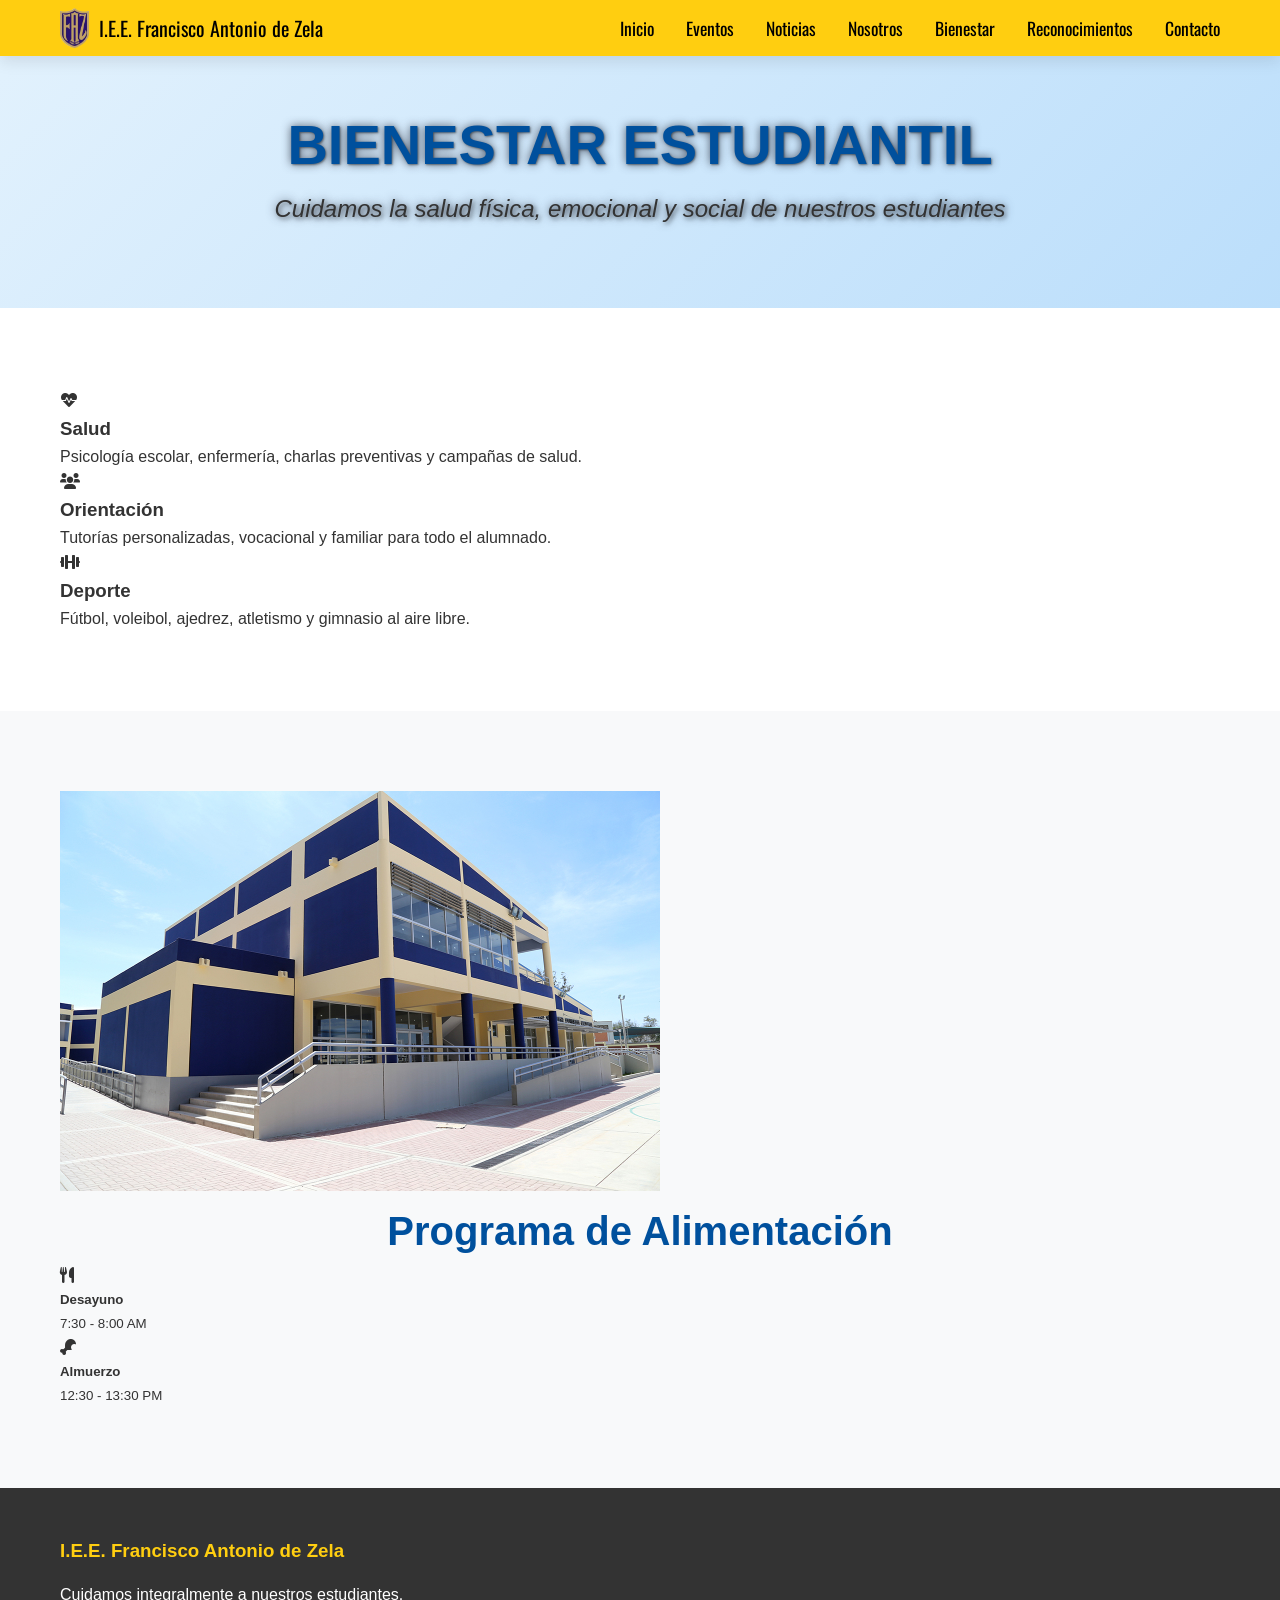
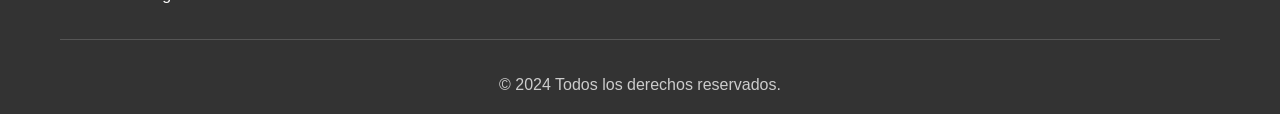
<file: bienestar.html>
<!DOCTYPE html>
<html lang="es">
<head>
    <meta charset="UTF-8">
    <meta name="viewport" content="width=device-width, initial-scale=1.0">
    <meta name="description" content="Bienestar Estudiantil - I.E.E. Francisco Antonio de Zela">
    <title>Bienestar - I.E.E. Francisco Antonio de Zela</title>
    <link rel="stylesheet" href="css/styles.css">
    <link href="https://cdnjs.cloudflare.com/ajax/libs/font-awesome/6.0.0/css/all.min.css" rel="stylesheet">
    <link href="https://fonts.googleapis.com/css2?family=Oswald:wght@200..700&display=swap" rel="stylesheet">
</head>
<body>
    <!-- HEADER -->
    <header class="header">
        <nav class="navbar">
            <div class="nav-container">
                <div class="logo">
                    <img src="img/logo-faz.png" alt="Logo">
                    <span>I.E.E. Francisco Antonio de Zela</span>
                </div>
                <ul class="nav-menu">
                    <li><a href="index.html#inicio" class="nav-link">Inicio</a></li>
                    <li><a href="index.html#eventos" class="nav-link">Eventos</a></li>
                    <li><a href="index.html#noticias" class="nav-link">Noticias</a></li>
                    <li><a href="nosotros.html" class="nav-link">Nosotros</a></li>
                    <li><a href="bienestar.html" class="nav-link active">Bienestar</a></li>
                    <li><a href="reconocimientos.html" class="nav-link">Reconocimientos</a></li>
                    <li><a href="index.html#contacto" class="nav-link">Contacto</a></li>
                </ul>
                <div class="hamburger">
                    <span></span><span></span><span></span>
                </div>
            </div>
        </nav>
    </header>

    <!-- BIENESTAR HERO -->
    <section class="bienestar-hero" style="padding-top: 100px; background: linear-gradient(135deg, #e3f2fd 0%, #bbdefb 100%);">
        <div class="container">
            <div class="hero-content" style="text-align: center;">
                <h1 style="color: var(--primary-color); font-size: 3.5rem;">BIENESTAR ESTUDIANTIL</h1>
                <p style="font-size: 1.5rem; max-width: 800px; margin: 0 auto;">
                    Cuidamos la salud física, emocional y social de nuestros estudiantes
                </p>
            </div>
        </div>
    </section>

    <!-- Servicios Bienestar -->
    <section style="padding: 80px 0;">
        <div class="container">
            <div class="row g-4">
                <div class="col-lg-4">
                    <div class="text-center p-5 bg-white rounded-4 shadow-lg h-100">
                        <i class="fas fa-heartbeat fs-1 text-danger mb-4"></i>
                        <h3>Salud</h3>
                        <p>Psicología escolar, enfermería, charlas preventivas y campañas de salud.</p>
                    </div>
                </div>
                <div class="col-lg-4">
                    <div class="text-center p-5 bg-white rounded-4 shadow-lg h-100">
                        <i class="fas fa-users fs-1 text-success mb-4"></i>
                        <h3>Orientación</h3> 
                        <p>Tutorías personalizadas, vocacional y familiar para todo el alumnado.</p>
                    </div>
                </div>
                <div class="col-lg-4">
                    <div class="text-center p-5 bg-white rounded-4 shadow-lg h-100">
                        <i class="fas fa-dumbbell fs-1 text-warning mb-4"></i>
                        <h3>Deporte</h3>
                        <p>Fútbol, voleibol, ajedrez, atletismo y gimnasio al aire libre.</p>
                    </div>
                </div>
            </div>
        </div>
    </section>

    <!-- Comedor y Alimentación -->
    <section style="padding: 80px 0; background: #f8f9fa;">
        <div class="container">
            <div class="row align-items-center">
                <div class="col-lg-6">
                    <img src="img/contactanos.jpg" alt="Comedor" class="img-fluid rounded-4 shadow-lg" style="height: 400px; object-fit: cover;">
                </div>
                <div class="col-lg-6">
                    <h2>Programa de Alimentación</h2>
                    <div class="row g-3">
                        <div class="col-6">
                            <div class="d-flex align-items-center bg-white p-3 rounded-3 shadow-sm">
                                <i class="fas fa-utensils text-primary fs-3 me-3"></i>
                                <div>
                                    <h5>Desayuno</h5>
                                    <small>7:30 - 8:00 AM</small>
                                </div>
                            </div>
                        </div>
                        <div class="col-6">
                            <div class="d-flex align-items-center bg-white p-3 rounded-3 shadow-sm">
                                <i class="fas fa-drumstick-bite text-success fs-3 me-3"></i>
                                <div>
                                    <h5>Almuerzo</h5>
                                    <small>12:30 - 13:30 PM</small>
                                </div>
                            </div>
                        </div>
                    </div>
                </div>
            </div>
        </div>
    </section>

    <!-- FOOTER -->
    <footer class="footer">
        <div class="container">
            <div class="footer-content">
                <div class="footer-section">
                    <h3>I.E.E. Francisco Antonio de Zela</h3>
                    <p>Cuidamos integralmente a nuestros estudiantes.</p>
                </div>
            </div>
            <div class="footer-bottom">
                <p>&copy; 2024 Todos los derechos reservados.</p>
            </div>
        </div>
    </footer>

    <button id="scrollToTop" class="scroll-to-top">
        <i class="fas fa-arrow-up"></i>
    </button>
    
    <script src="https://cdn.jsdelivr.net/npm/bootstrap@5.3.2/dist/js/bootstrap.bundle.min.js"></script>
    <script src="js/main.js"></script>
</body>
</html>
</file>
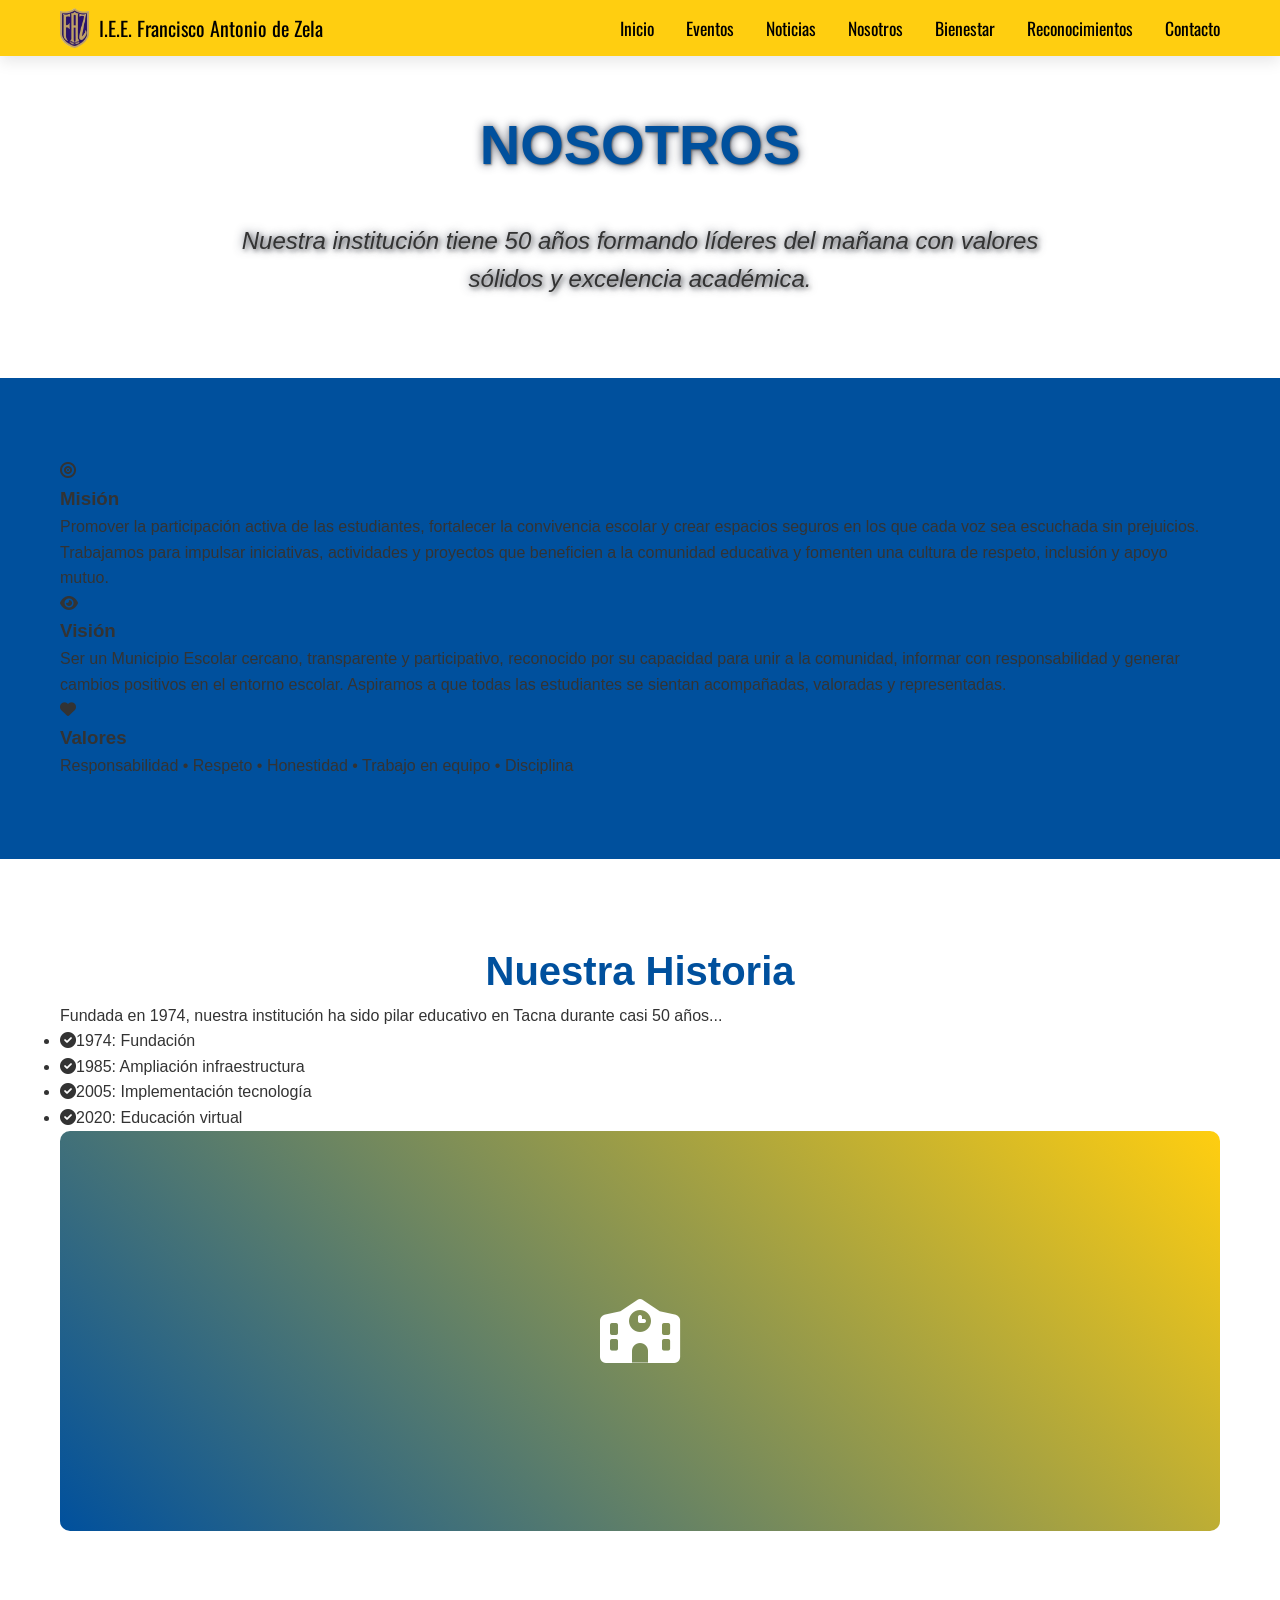
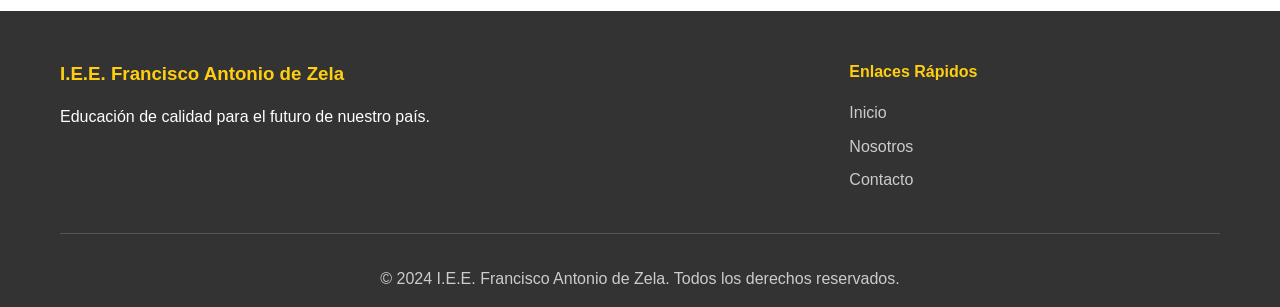
<file: nosotros.html>
<!DOCTYPE html>
<html lang="es">
<head>
    <meta charset="UTF-8">
    <meta name="viewport" content="width=device-width, initial-scale=1.0">
    <meta name="description" content="Nosotros - I.E.E. Francisco Antonio de Zela">
    <title>Nosotros - I.E.E. Francisco Antonio de Zela</title>
    <link rel="stylesheet" href="css/styles.css">
    <link href="https://cdnjs.cloudflare.com/ajax/libs/font-awesome/6.0.0/css/all.min.css" rel="stylesheet">
    <link href="https://fonts.googleapis.com/css2?family=Oswald:wght@200..700&display=swap" rel="stylesheet">
</head>
<body>
    <!-- HEADER -->
    <header class="header">
        <nav class="navbar">
            <div class="nav-container">
                <div class="logo">
                    <img src="img/logo-faz.png" alt="Logo">
                    <span>I.E.E. Francisco Antonio de Zela</span>
                </div>
                <ul class="nav-menu">
                    <li><a href="index.html#inicio" class="nav-link">Inicio</a></li>
                    <li><a href="index.html#eventos" class="nav-link">Eventos</a></li>
                    <li><a href="index.html#noticias" class="nav-link">Noticias</a></li>
                    <li><a href="nosotros.html" class="nav-link active">Nosotros</a></li>
                    <li><a href="bienestar.html" class="nav-link">Bienestar</a></li>
                    <li><a href="reconocimientos.html" class="nav-link">Reconocimientos</a></li>
                    <li><a href="index.html#contacto" class="nav-link">Contacto</a></li>
                </ul>
                <div class="hamburger">
                    <span></span>
                    <span></span>
                    <span></span>
                </div>
            </div>
        </nav>
    </header>

    <!-- NOSOTROS SECTION -->
    <section class="nosotros-hero" style="padding-top: 100px;">
        <div class="container">
            <div class="hero-content" style="text-align: center;">
                <h1 style="color: var(--primary-color); font-size: 3.5rem; margin-bottom: 2rem;">NOSOTROS</h1>
                <p style="font-size: 1.5rem; max-width: 800px; margin: 0 auto; color: var(--text-dark);">
                    Nuestra institución tiene 50 años formando líderes del mañana con valores sólidos y excelencia académica.
                </p>
            </div>
        </div>
    </section>

    <!-- Misión Visión Valores -->
    <section class="nosotros-section">
        <div class="container">
            <div class="row g-4">
                <div class="col-lg-4">
                    <div class="text-center p-4">
                        <i class="fas fa-bullseye fs-1 text-primary mb-4"></i>
                        <h3>Misión</h3>
                        <p>Promover la participación activa de las estudiantes, fortalecer la convivencia escolar y crear espacios seguros en los que cada voz sea escuchada sin prejuicios. Trabajamos para impulsar iniciativas, actividades y proyectos que beneficien a la comunidad educativa y fomenten una cultura de respeto, inclusión y apoyo mutuo.</p>
                    </div>
                </div>
                <div class="col-lg-4">
                    <div class="text-center p-4">
                        <i class="fas fa-eye fs-1 text-success mb-4"></i>
                        <h3>Visión</h3>
                        <p>Ser un Municipio Escolar cercano, transparente y participativo, reconocido por su capacidad para unir a la comunidad, informar con responsabilidad y generar cambios positivos en el entorno escolar. Aspiramos a que todas las estudiantes se sientan acompañadas, valoradas y representadas.</p>
                    </div>
                </div>
                <div class="col-lg-4">
                    <div class="text-center p-4">
                        <i class="fas fa-heart fs-1 text-danger mb-4"></i>
                        <h3>Valores</h3>
                        <p>Responsabilidad • Respeto • Honestidad • Trabajo en equipo • Disciplina</p>
                    </div>
                </div>
            </div>
        </div>
    </section>

    <!-- Historia -->
    <section style="padding: 80px 0;">
        <div class="container">
            <div class="row align-items-center">
                <div class="col-lg-6">
                    <h2>Nuestra Historia</h2>
                    <p class="lead">Fundada en 1974, nuestra institución ha sido pilar educativo en Tacna durante casi 50 años...</p>
                    <ul class="list-unstyled">
                        <li class="mb-3"><i class="fas fa-check-circle text-success me-2"></i>1974: Fundación</li>
                        <li class="mb-3"><i class="fas fa-check-circle text-success me-2"></i>1985: Ampliación infraestructura</li>
                        <li class="mb-3"><i class="fas fa-check-circle text-success me-2"></i>2005: Implementación tecnología</li>
                        <li class="mb-3"><i class="fas fa-check-circle text-success me-2"></i>2020: Educación virtual</li>
                    </ul>
                </div>
                <div class="col-lg-6">
                    <div class="image-placeholder" style="height: 400px;">
                        <i class="fas fa-school fs-1"></i>
                    </div>
                </div>
            </div>
        </div>
    </section>

    <!-- FOOTER -->
    <footer class="footer">
        <div class="container">
            <div class="footer-content">
                <div class="footer-section">
                    <h3>I.E.E. Francisco Antonio de Zela</h3>
                    <p>Educación de calidad para el futuro de nuestro país.</p>
                </div>
                <div class="footer-section">
                    <h4>Enlaces Rápidos</h4>
                    <ul>
                        <li><a href="index.html">Inicio</a></li>
                        <li><a href="nosotros.html">Nosotros</a></li>
                        <li><a href="index.html#contacto">Contacto</a></li>
                    </ul>
                </div>
            </div>
            <div class="footer-bottom">
                <p>&copy; 2024 I.E.E. Francisco Antonio de Zela. Todos los derechos reservados.</p>
            </div>
        </div>
    </footer>

    <button id="scrollToTop" class="scroll-to-top">
        <i class="fas fa-arrow-up"></i>
    </button>
    
    <script src="https://cdn.jsdelivr.net/npm/bootstrap@5.3.2/dist/js/bootstrap.bundle.min.js"></script>
    <script src="js/main.js"></script>
</body>
</html>
</file>
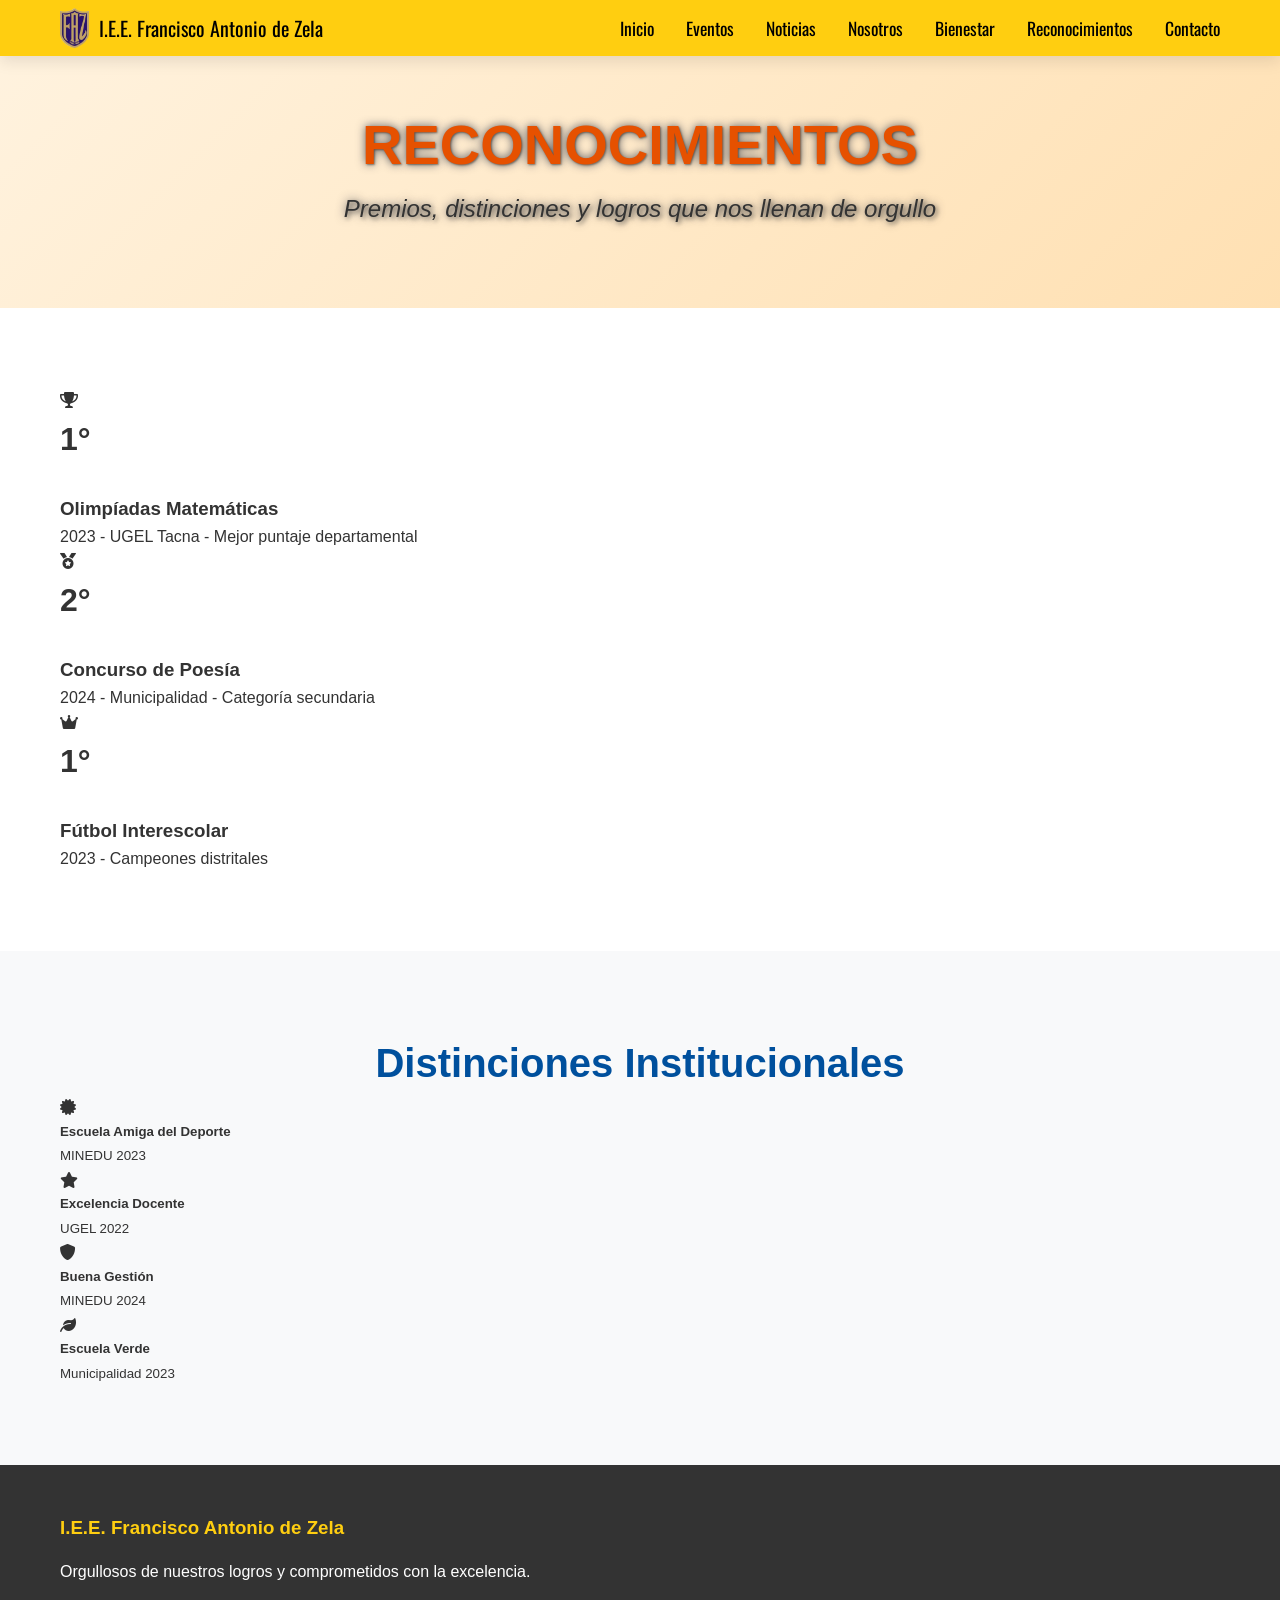
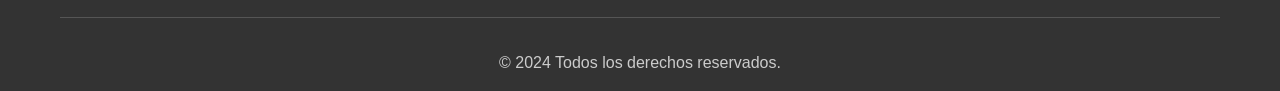
<file: reconocimientos.html>
<!DOCTYPE html>
<html lang="es">
<head>
    <meta charset="UTF-8">
    <meta name="viewport" content="width=device-width, initial-scale=1.0">
    <meta name="description" content="Reconocimientos - I.E.E. Francisco Antonio de Zela">
    <title>Reconocimientos - I.E.E. Francisco Antonio de Zela</title>
    <link rel="stylesheet" href="css/styles.css">
    <link href="https://cdnjs.cloudflare.com/ajax/libs/font-awesome/6.0.0/css/all.min.css" rel="stylesheet">
    <link href="https://fonts.googleapis.com/css2?family=Oswald:wght@200..700&display=swap" rel="stylesheet">
</head>
<body>
    <!-- HEADER -->
    <header class="header">
        <nav class="navbar">
            <div class="nav-container">
                <div class="logo">
                    <img src="img/logo-faz.png" alt="Logo">
                    <span>I.E.E. Francisco Antonio de Zela</span>
                </div>
                <ul class="nav-menu">
                    <li><a href="index.html#inicio" class="nav-link">Inicio</a></li>
                    <li><a href="index.html#eventos" class="nav-link">Eventos</a></li>
                    <li><a href="index.html#noticias" class="nav-link">Noticias</a></li>
                    <li><a href="nosotros.html" class="nav-link">Nosotros</a></li>
                    <li><a href="bienestar.html" class="nav-link">Bienestar</a></li>
                    <li><a href="reconocimientos.html" class="nav-link active">Reconocimientos</a></li>
                    <li><a href="index.html#contacto" class="nav-link">Contacto</a></li>
                </ul>
                <div class="hamburger">
                    <span></span><span></span><span></span>
                </div>
            </div>
        </nav>
    </header>

    <!-- RECONOCIMIENTOS HERO -->
    <section style="padding-top: 100px; background: linear-gradient(135deg, #fff3e0 0%, #ffe0b2 100%);">
        <div class="container">
            <div class="hero-content" style="text-align: center;">
                <h1 style="color: #e65100; font-size: 3.5rem;">RECONOCIMIENTOS</h1>
                <p style="font-size: 1.5rem; max-width: 800px; margin: 0 auto; color: var(--text-dark);">
                    Premios, distinciones y logros que nos llenan de orgullo
                </p>
            </div>
        </div>
    </section>

    <!-- Galería Reconocimientos -->
    <section style="padding: 80px 0;">
        <div class="container">
            <div class="row g-4">
                <div class="col-lg-4">
                    <div class="recon-card text-center p-5 bg-white rounded-4 shadow-lg h-100">
                        <div class="mb-4">
                            <i class="fas fa-trophy fs-1 text-warning mb-3"></i>
                            <div class="bg-warning rounded-circle d-inline-flex align-items-center justify-content-center" style="width: 80px; height: 80px;">
                                <span style="font-size: 2rem; font-weight: bold;">1°</span>
                            </div>
                        </div>
                        <h3>Olimpíadas Matemáticas</h3>
                        <p>2023 - UGEL Tacna - Mejor puntaje departamental</p>
                    </div>
                </div>
                <div class="col-lg-4">
                    <div class="recon-card text-center p-5 bg-white rounded-4 shadow-lg h-100">
                        <div class="mb-4">
                            <i class="fas fa-medal fs-1 text-info mb-3"></i>
                            <div class="bg-info rounded-circle d-inline-flex align-items-center justify-content-center" style="width: 80px; height: 80px;">
                                <span style="font-size: 2rem; font-weight: bold;">2°</span>
                            </div>
                        </div>
                        <h3>Concurso de Poesía</h3>
                        <p>2024 - Municipalidad - Categoría secundaria</p>
                    </div>
                </div>
                <div class="col-lg-4">
                    <div class="recon-card text-center p-5 bg-white rounded-4 shadow-lg h-100">
                        <div class="mb-4">
                            <i class="fas fa-crown fs-1 text-primary mb-3"></i>
                            <div class="bg-primary rounded-circle d-inline-flex align-items-center justify-content-center" style="width: 80px; height: 80px;">
                                <span style="font-size: 2rem; font-weight: bold;">1°</span>
                            </div>
                        </div>
                        <h3>Fútbol Interescolar</h3>
                        <p>2023 - Campeones distritales</p>
                    </div>
                </div>
            </div>
        </div>
    </section>

    <!-- Distinciones Institucionales -->
    <section style="padding: 80px 0; background: #f8f9fa;">
        <div class="container">
            <h2 class="text-center mb-5" style="color: var(--primary-color);">Distinciones Institucionales</h2>
            <div class="row g-4">
                <div class="col-md-6 col-lg-3">
                    <div class="text-center p-4 border rounded-3 h-100">
                        <i class="fas fa-certificate text-success fs-2 mb-3"></i>
                        <h5>Escuela Amiga del Deporte</h5>
                        <small>MINEDU 2023</small>
                    </div>
                </div>
                <div class="col-md-6 col-lg-3">
                    <div class="text-center p-4 border rounded-3 h-100">
                        <i class="fas fa-star text-warning fs-2 mb-3"></i>
                        <h5>Excelencia Docente</h5>
                        <small>UGEL 2022</small>
                    </div>
                </div>
                <div class="col-md-6 col-lg-3">
                    <div class="text-center p-4 border rounded-3 h-100">
                        <i class="fas fa-shield-alt text-primary fs-2 mb-3"></i>
                        <h5>Buena Gestión</h5>
                        <small>MINEDU 2024</small>
                    </div>
                </div>
                <div class="col-md-6 col-lg-3">
                    <div class="text-center p-4 border rounded-3 h-100">
                        <i class="fas fa-leaf text-success fs-2 mb-3"></i>
                        <h5>Escuela Verde</h5>
                        <small>Municipalidad 2023</small>
                    </div>
                </div>
            </div>
        </div>
    </section>

    <!-- FOOTER -->
    <footer class="footer">
        <div class="container">
            <div class="footer-content">
                <div class="footer-section">
                    <h3>I.E.E. Francisco Antonio de Zela</h3>
                    <p>Orgullosos de nuestros logros y comprometidos con la excelencia.</p>
                </div>
            </div>
            <div class="footer-bottom">
                <p>&copy; 2024 Todos los derechos reservados.</p>
            </div>
        </div>
    </footer>

    <button id="scrollToTop" class="scroll-to-top">
        <i class="fas fa-arrow-up"></i>
    </button>
    
    <script src="https://cdn.jsdelivr.net/npm/bootstrap@5.3.2/dist/js/bootstrap.bundle.min.js"></script>
    <script src="js/main.js"></script>
</body>
</html>
</file>
<file: css/styles.css>
/* RESET Y VARIABLES */
* {
    margin: 0;
    padding: 0;
    box-sizing: border-box;
}

@import url('https://fonts.googleapis.com/css2?family=Oswald:wght@400;600;700&display=swap');

:root {
    --primary-color: #00509d;
    --secondary-color: rgb(255, 206, 16);
    --text-dark: #333;
    --text-light: #666;
    --white: #fff;
    --shadow: 0 5px 15px rgba(0,0,0,0.1);
}

body {
    font-family: 'Segoe UI', Tahoma, Geneva, Verdana, sans-serif;
    line-height: 1.6;
    color: var(--text-dark);
}


.container {
    max-width: 1200px;
    margin: 0 auto;
    padding: 0 20px;
}

/* HEADER */
.header {
    background: var(--secondary-color);
    box-shadow: var(--shadow);
    position: fixed;
    width: 100%;
    top: 0;
    z-index: 1000;
}

.navbar {
    padding: 0.5rem 0;
}

.nav-container {
    max-width: 1200px;
    margin: 0 auto;
    padding: 0 20px;
    display: flex;
    justify-content: space-between;
    align-items: center;
}

.logo {
    display: flex;
    align-items: center;
    font-size: 20px;
    color: black;
    font-family: 'Oswald', sans-serif;
    font-style: normal;
}

.logo img {
    height: 40px;
    width: auto;
    margin-right: 10px;
}

.logo i {
    margin-right: 10px;
    font-size: 2rem;
}

.nav-menu {
    display: flex;
    list-style: none;
    gap: 2rem;
    font-family: 'Oswald', sans-serif;
}

.nav-link {
    text-decoration: none;
    color: black;
    font-size: 1.1rem;
    transition: color 0.3s;
    border-bottom: 2px solid transparent;
}

.nav-link:hover {
    color: var(--primary-color);
    text-shadow: 0.5px 0.5px 1px rgba(0,0,0,0.4);
    border-bottom-color: var(--primary-color);
}

.hamburger {
    display: none;
    flex-direction: column;
    cursor: pointer;
}

.hamburger span {
    width: 25px;
    height: 3px;
    background: var(--text-dark);
    margin: 3px 0;
    transition: 0.3s;
}

/* HERO */
.hero {
    position: relative;
    height: 100vh;
    display: flex;
    align-items: center;
    justify-content: center;
    text-align: center;
    color: white;
    overflow: hidden;
}

.hero-carousel {
    position: absolute;
    top: 0;
    left: 0;
    width: 100%;
    height: 100%;
    z-index: 1;
}

.carousel-slide {
    position: absolute;
    top: 0;
    left: 0;
    width: 100%;
    height: 100%;
    
    background-size: cover;
    background-position: center;
    background-repeat: no-repeat;
    opacity: 0;
    transition: opacity 0s linear;
}

.carousel-slide.active {
    opacity: 1;
}

.carousel-slide::before {
    content: '';
    position: absolute;
    top: 0;
    left: 0;
    width: 100%;
    height: 100%;
    background: rgba(45, 51, 69, 0.7);
    filter: brightness(0.8);
}

.hero-content {
    position: relative;
    z-index: 2;
    
}

.hero-content h1 {
    font-size: 4rem;
    color: var(--secondary-color);
    margin-bottom: 0rem;
    animation: fadeInUp 1s ease;
    text-shadow:
    1px 1px 2px rgba(0,0,0,0.4),
    0 0 10px rgba(45, 51, 69, 0.8);
}

.hero-content p {
    font-size: 1.4rem;
    font-style: italic;
    margin-top: 0rem;
    margin-bottom: 4rem;
    animation: fadeInUp 1s ease 0.2s both;
    text-shadow:
    2px 2px 4px rgba(0,0,0,0.4),
    0 0 10px rgba(45, 51, 69, 0.8);
}

.hero-buttons {
    display: flex;
    gap: 1rem;
    justify-content: center;
    flex-wrap: wrap;
    animation: fadeInUp 1s ease 0.4s both;
}

.btn {
    padding: 12px 30px;
    border: none;
    border-radius: 50px;
    text-decoration: none;
    font-weight: 600;
    transition: all 0.3s;
    display: inline-block;
}

.btn-primary {
    background: var(--primary-color);
    color: white;
    border: 2px solid white;
    
}

.btn-primary:hover {
    background: #e76f51;
    transform: translateY(-2px);
    
}

.btn-secondary {
    background: transparent;
    color: white;
    border: 2px solid white;
}

.btn-secondary:hover {
    background: white;
    color: var(--text-dark);
}

/* SECCIONES */
section {
    padding: 80px 0;
}

h2 {
    text-align: center;
    font-size: 2.5rem;
    color: var(--primary-color);
}

.contacto {
    background: linear-gradient(135deg, #f8f9fa 0%, #e9ecef 100%);
}

.contacto h2 {
    margin-bottom: 1.5rem;
}
.stats {
    display: flex;
    gap: 2rem;
}

.stat {
    text-align: center;
}

.stat h3 {
    font-size: 2.5rem;
    color: var(--primary-color);
    margin-bottom: 0.5rem;
}

.image-placeholder {
    width: 100%;
    height: 300px;
    background: linear-gradient(45deg, var(--primary-color), var(--secondary-color));
    display: flex;
    align-items: center;
    justify-content: center;
    border-radius: 10px;
    color: white;
    font-size: 4rem;
}

/* NOTICIAS */

.noticias {
    background: var(--primary-color);
}

.noticias h2{
    color: var(--secondary-color);
    margin-bottom: 1.5rem;
}
.noticias p{
    color: #7d8597;
    text-align: center;
    font-weight: bold;
    font-size: 1rem;
    font-style: italic;
}

.noticias-text p {
    font-size: 1.1rem;
    margin-bottom: 2rem;
}
.noticias-grid {
    display: grid;
    grid-template-columns: repeat(auto-fit, minmax(300px, 1fr));
    gap: 2rem;
}
@keyframes iconPulse {
  0% { transform: scale(1); }
  50% { transform: scale(1.3); }
  100% { transform: scale(1); }
}
.btn-noticias{
    background: white;
    padding: 2.5rem 2rem;
    text-align: center;
    border: 0;
    border-radius: 1.5em;

}

.btn-noticias:hover {
    background: var(--secondary-color);  
    transform: translateY(-5px);
}
.btn-noticias:hover p {
    color: var(--primary-color);  
}

.btn-noticias i {
    animation: iconPulse 2s infinite;
    font-size: 3.5rem;
    color: var(--primary-color);
    margin-bottom: 1rem;
    transition: all 0.3s ease;
}

.btn-noticias:hover i {
  animation-play-state: paused;
  transform: scale(1.2) rotate(10deg);
  filter: drop-shadow(0 0 10px currentColor);
}


.btn-noticias h3 {
    color: var(--primary-color);
    margin-bottom: 1rem;
}

/* EVENTOS */
.eventos-grid {
    display: grid;
    grid-template-columns: repeat(auto-fit, minmax(300px, 1fr));
    gap: 2rem;
}

.evento-card {
    background: white;
    padding: 2rem;
    border-radius: 15px;
    box-shadow: var(--shadow);
    position: relative;
    overflow: hidden;
}

.evento-date {
    position: absolute;
    top: -10px;
    left: 20px;
    background: var(--secondary-color);
    color: white;
    padding: 1rem;
    border-radius: 10px;
    font-weight: bold;
    font-size: 1.1rem;
}

.evento-card h3 {
    margin: 1rem 0 0.5rem 0;
    color: var(--primary-color);
}

/* CONTACTO */
/* FORMULARIO CONTACTO - RESPONSIVE MEJORADO */
.contacto-grid {
    display: grid;
    grid-template-columns: 1fr 1fr;
    gap: 1rem;
    align-items: start;
}

.contact-image-wrapper {
    width: 100%;
}

.contact-image {
    width: 100%;
    height: 350px;
    object-fit: cover;
    border-radius: 20px;
    box-shadow: 0 20px 60px rgba(0,0,0,0.15);
    transition: transform 0.3s ease;
}

.contact-image:hover {
    transform: scale(1.02);
}

.contact-content {
    display: flex;
    flex-direction: column;
    gap: 2rem;
}

.contact-info {
    display: flex;
    flex-direction: column;
    gap: 1.5rem;
}

.contact-form {
    background: white;
    padding: 2.5rem;
    border-radius: 25px;
    box-shadow: 0 20px 60px rgba(0,0,0,0.1);
    border: 1px solid rgba(255,255,255,0.2);
}

.form-control, .form-select {
    font-size: 1.1rem;
    padding: 1.2rem 1.5rem;
    border: 2px solid #e9ecef;
    border-radius: 15px;
    transition: all 0.3s ease;
    background: #fafbfc;
    height: auto;
    width: 100%;
}

.form-control:focus, .form-select:focus {
    border-color: var(--primary-color);
    box-shadow: 0 0 0 0.2rem rgba(0,80,157,0.15);
    background: white;
    transform: translateY(-2px);
}

textarea.form-control {
    resize: vertical;
    min-height: 120px;
}

.btn-submit {
    height: 60px;
    font-size: 1.15rem;
    font-weight: 600;
    background: linear-gradient(45deg, var(--primary-color), #1e3a8a);
    border: none;
    border-radius: 15px;
    transition: all 0.3s ease;
}

.btn-submit:hover {
    transform: translateY(-3px);
    box-shadow: 0 15px 40px rgba(0,80,157,0.4);
}

/* RESPONSIVE */
@media (max-width: 992px) {
    .contacto-grid {
        grid-template-columns: 1fr;
        gap: 2rem;
    }
    
    .contact-image {
        height: 280px;
        order: -1; /* Imagen primero en mobile */
    }
    
    .contact-form {
        padding: 2rem;
    }
}

@media (max-width: 576px) {
    .contact-form {
        padding: 1.5rem;
    }
    
    .form-control, .form-select {
        font-size: 1rem;
        padding: 1rem;
    }
}

@media (max-width: 768px) {
    .logo span { 
        transition: opacity 0.3s ease;
    }
    
    .logo {
        font-size: 0; /* Oculta texto sobrante */
    }
    
    .logo img {
        height: 35px;
        margin-right: 0;
    }
}

.contacto-item {
    display: flex;
    align-items: flex-start;
    gap: 1rem;
    margin-bottom: 2rem;
}

.contacto-item i {
    font-size: 1.5rem;
    color: var(--primary-color);
    margin-top: 0.2rem;
}

.contacto-form {
    display: flex;
    flex-direction: column;
    gap: 1rem;
}

.contacto-form input,
.contacto-form textarea {
    padding: 15px;
    border: 2px solid #ddd;
    border-radius: 10px;
    font-size: 1rem;
    transition: border-color 0.3s;
}

.contacto-form input:focus,
.contacto-form textarea:focus {
    outline: none;
    border-color: var(--primary-color);
}

/* FOOTER */
.footer {
    background: var(--text-dark);
    color: white;
    padding: 3rem 0 1rem;
}

.footer-content {
    display: grid;
    grid-template-columns: 2fr 1fr;
    gap: 3rem;
    margin-bottom: 2rem;
}

.footer-section h3,
.footer-section h4 {
    margin-bottom: 1rem;
    color: var(--secondary-color);
}

.footer-section ul {
    list-style: none;
}

.footer-section ul li {
    margin-bottom: 0.5rem;
}

.footer-section a {
    color: #ccc;
    text-decoration: none;
    transition: color 0.3s;
}

.footer-section a:hover {
    color: var(--secondary-color);
}

.footer-bottom {
    text-align: center;
    padding-top: 2rem;
    border-top: 1px solid #555;
    color: #ccc;
}

/* ANIMACIONES */
@keyframes fadeInUp {
    from {
        opacity: 0;
        transform: translateY(30px);
    }
    to {
        opacity: 1;
        transform: translateY(0);
    }
}

/* BOTÓN SUBIR AL INICIO */
.scroll-to-top {
    position: fixed;
    bottom: 30px;
    right: 30px;
    width: 50px;
    height: 50px;
    background: var(--primary-color);
    color: white;
    border: none;
    border-radius: 50%;
    cursor: pointer;
    opacity: 0;
    visibility: hidden;
    transition: all 0.3s ease;
    display: flex;
    align-items: center;
    justify-content: center;
    font-size: 1.2rem;
    z-index: 999;
    box-shadow: var(--shadow);
}

.scroll-to-top.show {
    opacity: 1;
    visibility: visible;
}

.scroll-to-top:hover {
    background: var(--secondary-color);
    transform: translateY(-5px);
}

/* RESPONSIVE */
@media (max-width: 768px) {
    .hamburger {
        display: flex;
    }
    
    .nav-menu {
        position: fixed;
        left: -100%;
        top: 70px;
        flex-direction: column;
        background-color: white;
        width: 100%;
        text-align: center;
        transition: 0.3s;
        box-shadow: var(--shadow);
        padding: 2rem 0;
    }
    
    .nav-menu.active {
        left: 0;
    }
    
    .hero-content h1 {
        font-size: 2.5rem;
    }
    
    .hero-buttons {
        flex-direction: column;
        align-items: center;
    }
    
    .contacto-grid {
        grid-template-columns: 1fr;
        gap: 2rem;
    }
    
    .stats {
        flex-direction: column;
        gap: 1rem;
    }
    
    .footer-content {
        grid-template-columns: 1fr;
        gap: 2rem;
    }
}

@media (max-width: 480px) {
    .hero-content h1 {
        font-size: 2rem;
    }
    
    section {
        padding: 60px 0;
    }
}

/* ✅ ESTILOS ESPECÍFICOS PARA EL FORMULARIO */
.contacto {
    padding: 5rem 0;
    background: linear-gradient(135deg, #f8f9fa 0%, #e9ecef 100%);
}

.contact-form {
    background: white;
    padding: 1rem;
    border-radius: 25px;
    width: 100%;
    max-width: 100%;
    border: 1px solid rgba(0,0,0,0.05);
}

.form-control .form-select {
    font-size: 1.1rem;              /* TEXTO MÁS GRANDE */
    padding: 1rem 1.5rem;           /* PADDING AMPLIO */
    border: 2px solid #e9ecef;
    border-radius: 15px;
    transition: all 0.3s ease;
    background: #fafbfc;
    margin-bottom: 0.5rem;
    
}

.form-select:focus {
            border-color: #007bff;
            box-shadow: 0 0 0 0.25rem rgba(0,123,255,0.15);
            background: white;
            transform: translateY(-2px);
            height: 62px !important;       /* LEVANTA AL HACER FOCUS */
        }

.btn-primary {
    background: linear-gradient(45deg, #2c5aa0, #1e3a8a);
    border: none;
    padding: 18px;
    font-size: 1.1rem;
    font-weight: 600;
    border-radius: 12px;
    transition: all 0.3s ease;
}

.btn-primary:hover {
    transform: translateY(-3px);
    box-shadow: 0 15px 30px rgba(44,90,160,0.4);
}

.info-item {
    text-align: center;
    padding: 0.5rem;
    background: white;
    border-radius: 15px;
    box-shadow: 0 10px 30px rgba(0,0,0,0.1);
}

.info-item i {
    margin-bottom: 1rem;
}

/* Animación loading */
.btn:disabled {
    opacity: 0.8;
}

/* 🎨 ESTILOS CONTACTO MEJORADOS - REFERENCIA ADAPTADA */
.contact-image {
    height: 400px;
    background: linear-gradient(45deg, var(--primary-color), #1e3a8a);
    border-radius: 25px;
    position: relative;
    overflow: hidden;
    box-shadow: 0 20px 60px rgba(0,80,157,0.3);
    margin-bottom: 2.5rem;
}

.contact-image img {
    width: 100%;
    height: 100%;
    object-fit: cover;
    border-radius: 25px;
}

/* .contact-image::before REMOVIDO - Sin blur/sobre imagen */

.form-control, .form-select {

    font-size: 1.2rem !important;
    padding: 1.3rem 2rem !important;
    border: 2px solid #e9ecef;
    border-radius: 20px;
    transition: all 0.4s ease;
    background: #fafbfc !important;
    box-shadow: inset 0 2px 8px rgba(0,0,0,0.05);
    margin-bottom: 0.5rem;
}

.form-control:focus, .form-select:focus {
    border-color: #007bff;
    box-shadow: 0 0 0 0.3rem rgba(0,123,255,0.15), inset 0 1px 4px rgba(0,0,0,0.05);
    background: white;
    transform: translateY(-3px);
    height: 68px !important;
}

.form-control {
    resize: vertical;
    font-family: inherit;
}

.form-select {
            background-image: url("data:image/svg+xml,%3csvg xmlns='http://www.w3.org/2000/svg' viewBox='0 0 16 16'%3e%3cpath fill='none' stroke='%23666' stroke-linecap='round' stroke-linejoin='round' stroke-width='2' d='m2 5 6 6 6-6'/%3e%3c/svg%3e");
            padding-right: 3.5rem;
        }

.btn-submit {
height: 70px;
            font-size: 1.25rem;
            font-weight: 600;
            border-radius: 20px;
            background: linear-gradient(45deg, #007bff, #0056b3);
            border: none;
            box-shadow: 0 12px 35px rgba(0,123,255,0.4);
            transition: all 0.4s ease;
}

.btn-submit:hover {
    transform: translateY(-5px);
    box-shadow: 0 20px 50px rgba(0,123,255,0.5);
    background: linear-gradient(45deg, #0056b3, #004085);
}

/* 📍 INFO CONTACTO */
.info-item {
    text-align: center;
    padding: 1rem;
    background: rgba(255,255,255,0.8);
    border-radius: 20px;
    box-shadow: 0 10px 30px rgba(0,0,0,0.1);
    backdrop-filter: blur(10px);
    transition: all 0.3s ease;
    border: 1px solid rgba(255,255,255,0.3);
}

.info-item:hover {
    transform: translateY(-8px);
    box-shadow: 0 15px 40px rgba(0,0,0,0.15);
}

/*NOSOTROS*/
.nosotros-section {
    background: var(--primary-color);
    padding: 5rem 0;
}


/* 🎯 TÍTULOS */
.section-title {
    font-size: 2.8rem;
    font-weight: 700;
    background: linear-gradient(45deg, #007bff, #0056b3);
    -webkit-background-clip: text;
    -webkit-text-fill-color: transparent;
    background-clip: text;
}

.contact-info-grid {
    display: grid;
    grid-template-columns: repeat(3, 1fr);
    gap: 1rem;
}

@media (max-width: 991px) {
    .contact-image {
        height: 320px;
        margin-bottom: 2.5rem;
    }
    
    .section-title {
        font-size: 2.5rem !important;
    }

    .contact-info-grid {
        grid-template-columns: 1fr; /* 1 columna mobile */
    }


}
</file>
